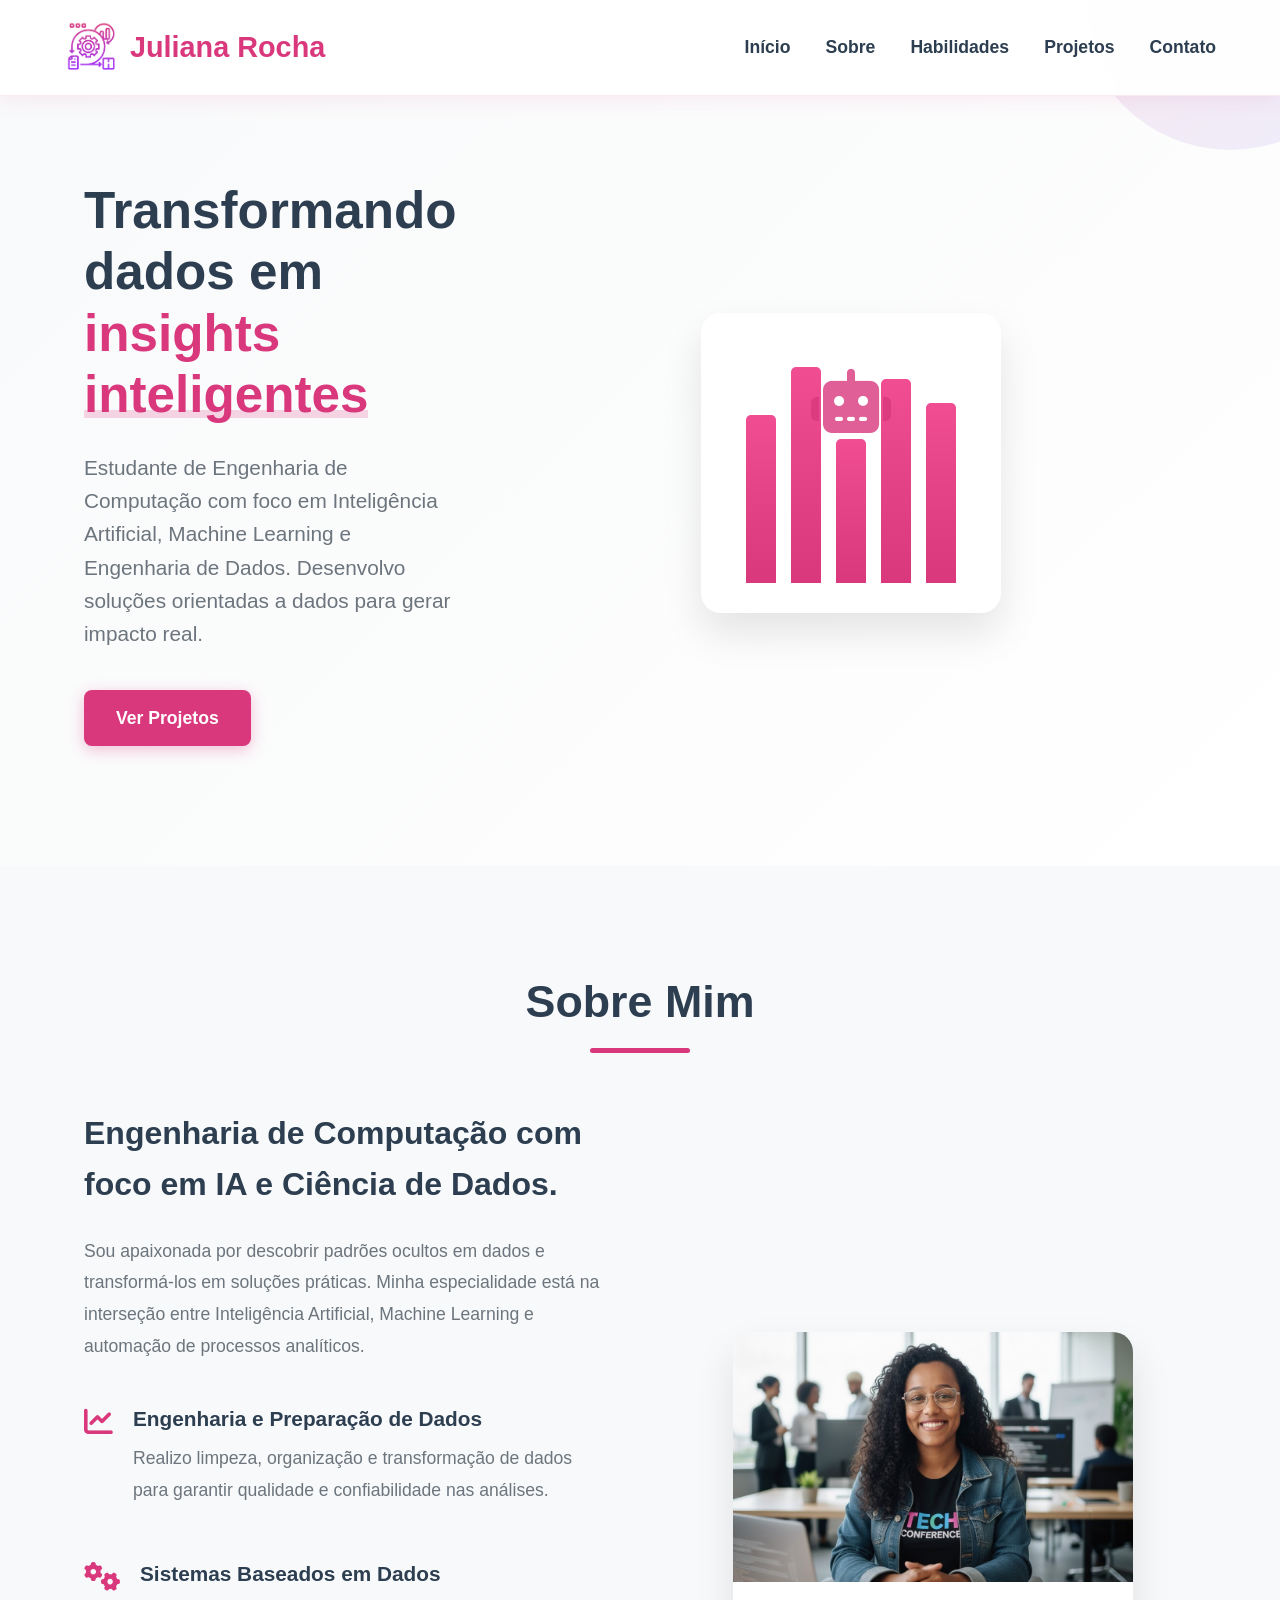
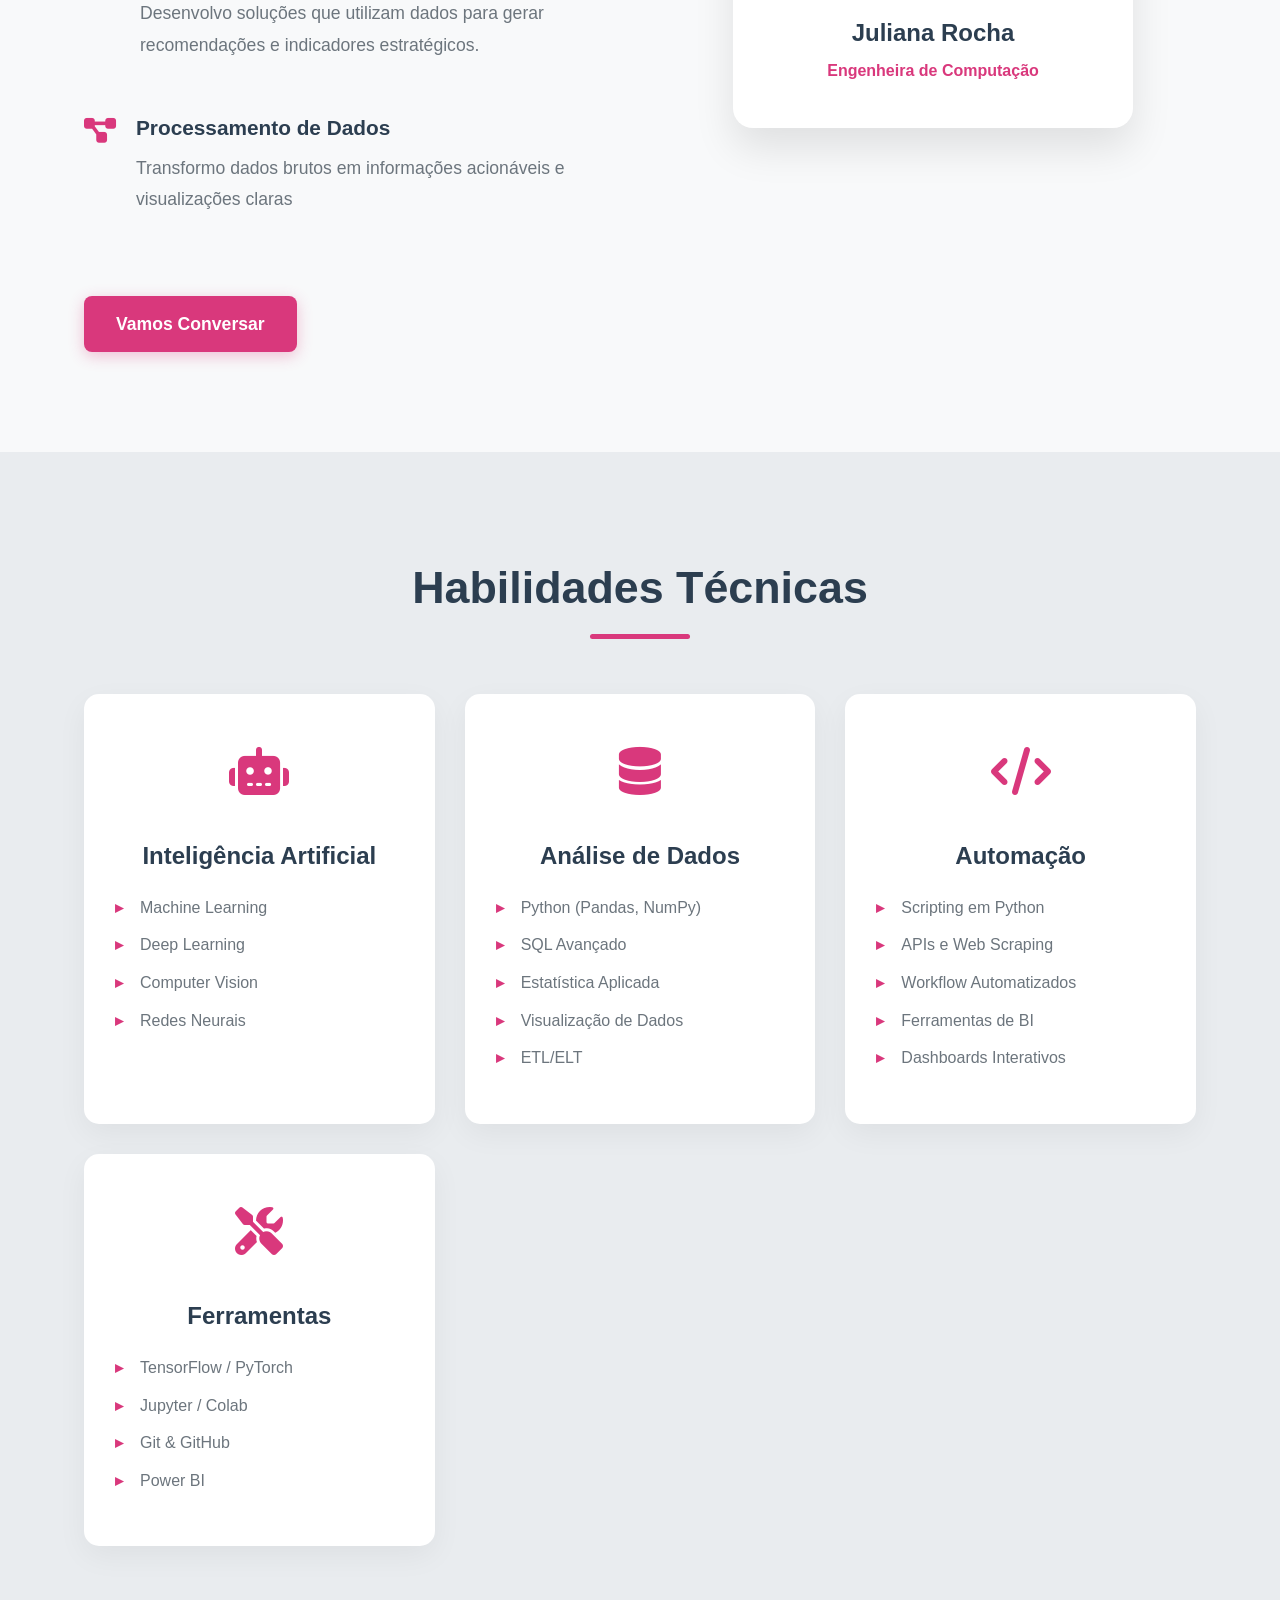
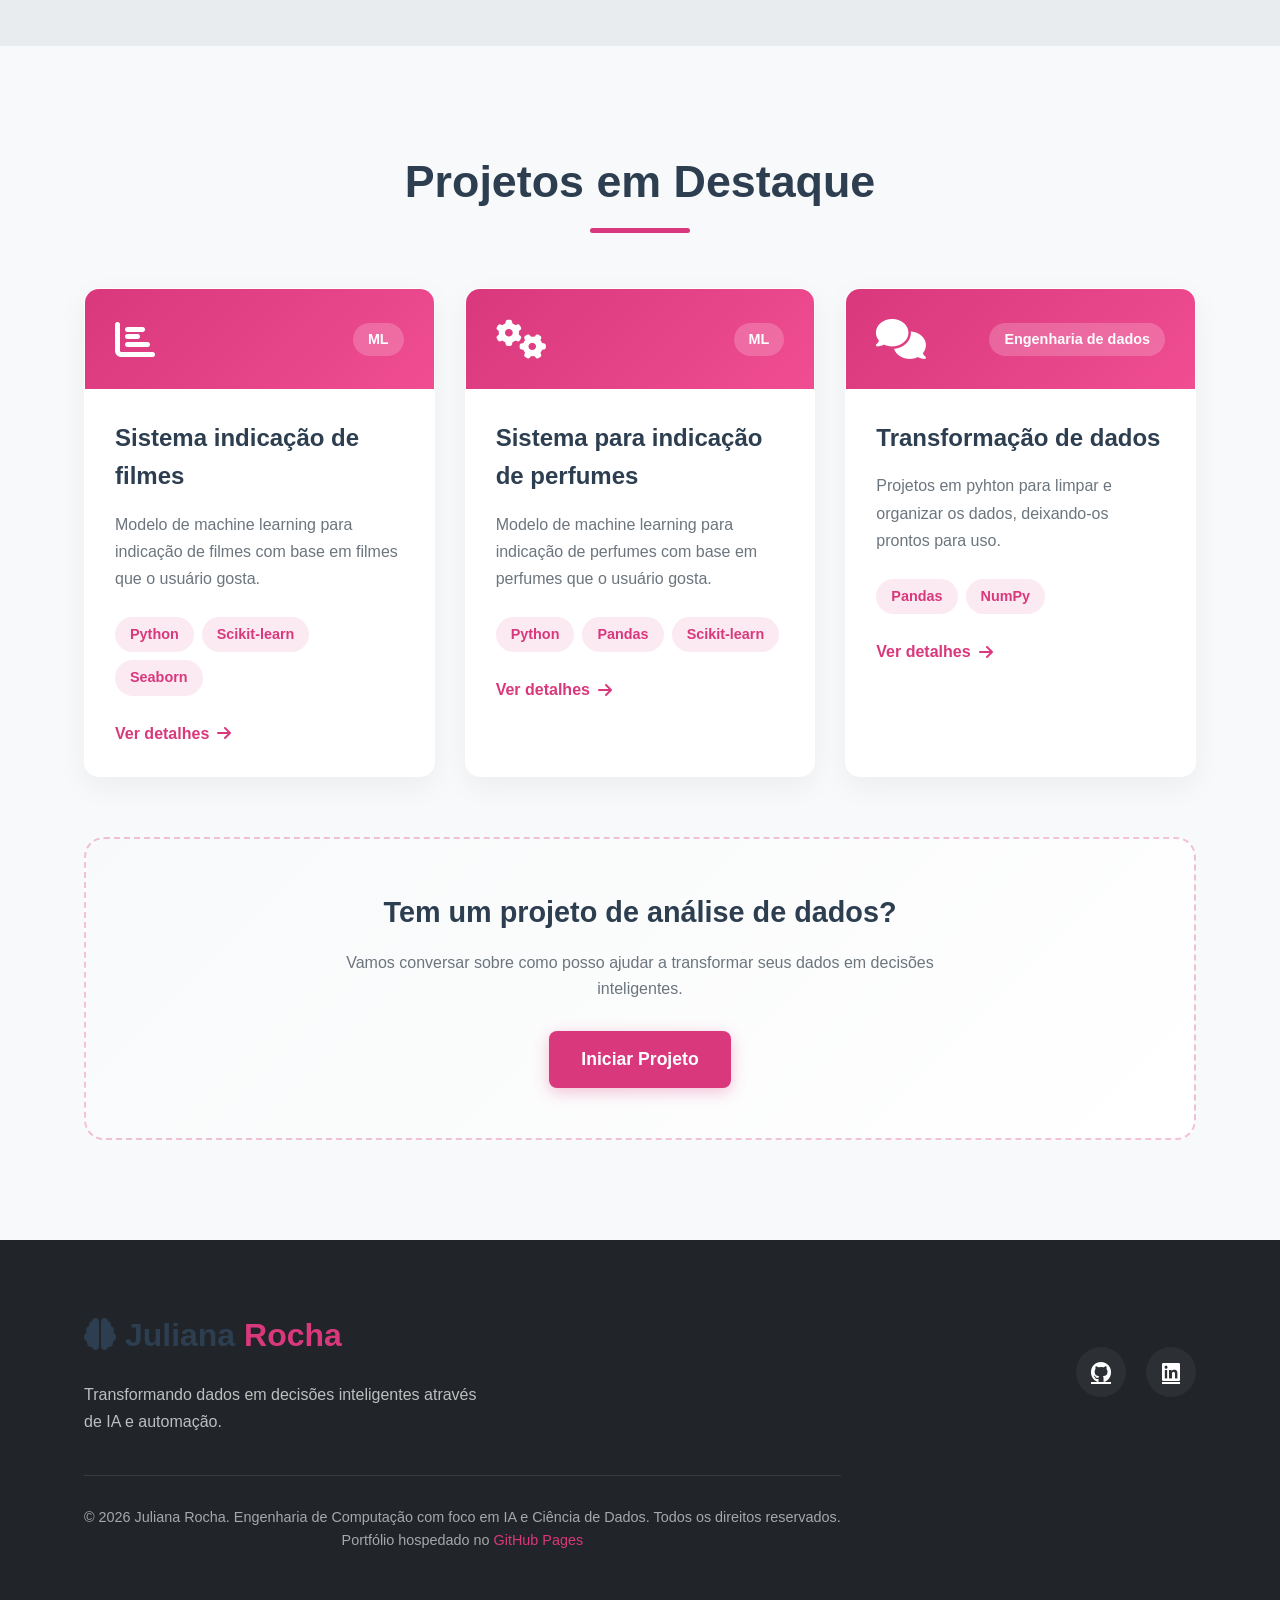
<file: index.html>
<!DOCTYPE html>
<html lang="pt-br">
  <head>
    <meta charset="UTF-8" />
    <meta name="viewport" content="width=device-width, initial-scale=1.0" />
    <title>Juliana Rocha</title>
    <link
      rel="stylesheet"
      href="https://cdnjs.cloudflare.com/ajax/libs/font-awesome/6.4.0/css/all.min.css"
    />
    <link rel="icon" href="logoSfundo.png" type="image/png" />
    <link rel="shortcut icon" href="logoSfundo.png" type="image/png" />
    <link rel="stylesheet" href="cssdapaginapessoal.css" />

    <!-- CSS da tela de loading -->
    <style>
      /* Tela de Loading */
      #loadingScreen {
        position: fixed;
        top: 0;
        left: 0;
        width: 100%;
        height: 100vh;
        background: white;
        display: flex;
        justify-content: center;
        align-items: center;
        z-index: 9999;
        animation: hideLoading 3s forwards;
      }

      .loading-content {
        display: flex;
        flex-direction: column;
        align-items: center;
        gap: 30px;
        text-align: center;
      }

      .loading-logo {
        width: 150px;
        height: 150px;
        object-fit: contain;
        animation: logoFloat 2s ease-in-out infinite;
      }

      .loading-bar-container {
        width: 200px;
        height: 4px;
        background: rgba(217, 56, 124, 0.1);
        border-radius: 2px;
        overflow: hidden;
      }

      .loading-bar {
        width: 0%;
        height: 100%;
        background: linear-gradient(90deg, #d9387c, #f04d92);
        animation: fillLoadingBar 3s linear forwards;
      }

      .loading-text {
        color: #2c3e50;
        font-weight: 500;
        font-size: 1rem;
        letter-spacing: 1px;
      }

      /* Esconde o conteúdo principal inicialmente */
      body > *:not(#loadingScreen) {
        opacity: 0;
        animation: showContent 0.5s ease 3s forwards;
      }

      /* Animações */
      @keyframes fillLoadingBar {
        0% {
          width: 0%;
        }
        100% {
          width: 100%;
        }
      }

      @keyframes hideLoading {
        0% {
          opacity: 1;
        }
        90% {
          opacity: 1;
        }
        100% {
          opacity: 0;
          visibility: hidden;
        }
      }

      @keyframes logoFloat {
        0%,
        100% {
          transform: translateY(0);
        }
        50% {
          transform: translateY(-10px);
        }
      }

      @keyframes showContent {
        to {
          opacity: 1;
        }
      }
    </style>
  </head>
  <body>
    <!-- Tela de Loading -->
    <div id="loadingScreen">
      <div class="loading-content">
        <img
          src="logoSfundo.png"
          alt="Logo Juliana Rocha"
          class="loading-logo"
        />
        <div class="loading-bar-container">
          <div class="loading-bar"></div>
        </div>
        <p class="loading-text">Carregando...</p>
      </div>
    </div>

    <!-- Conteúdo Principal -->
    <header>
      <div class="container nav-container">
        <a href="#home" class="logo">
          <img src="logoSfundo.png" alt="Logo Juliana Rocha" class="logo-img" />
          <span>Juliana Rocha</span>
        </a>
        <button class="mobile-menu-btn" id="mobileMenuBtn">
          <i class="fas fa-bars"></i>
        </button>
        <ul class="nav-links" id="navLinks">
          <li><a href="#home">Início</a></li>
          <li><a href="#about">Sobre</a></li>
          <li><a href="#skills">Habilidades</a></li>
          <li><a href="#projects">Projetos</a></li>
          <li><a href="#contact">Contato</a></li>
        </ul>
      </div>
    </header>

    <section class="hero" id="home">
      <div class="container hero-content">
        <div class="hero-text">
          <h1>
            Transformando dados em
            <span class="highlight">insights inteligentes</span>
          </h1>
          <p>
            
        Estudante de Engenharia de Computação com foco em Inteligência Artificial,
        Machine Learning e Engenharia de Dados. Desenvolvo soluções orientadas a dados
        para gerar impacto real.

          </p>
          <div class="hero-buttons">
            <a href="#projects" class="btn">Ver Projetos</a>
            
          </div>
        </div>
        <div class="hero-visual">
          <div class="data-visualization">
            <div class="chart-bar" style="height: 70%"></div>
            <div class="chart-bar" style="height: 90%"></div>
            <div class="chart-bar" style="height: 60%"></div>
            <div class="chart-bar" style="height: 85%"></div>
            <div class="chart-bar" style="height: 75%"></div>
            <div class="ai-icon">
              <i class="fas fa-robot"></i>
            </div>
          </div>
        </div>
      </div>
    </section>

    <section id="about">
      <div class="container">
        <h2 class="section-title">Sobre Mim</h2>
        <div class="about-content">
          <div class="about-text">
            <h3>Engenharia de Computação com foco em IA e Ciência de Dados.</h3>
            <p>
              Sou apaixonada por descobrir padrões ocultos em dados e
              transformá-los em soluções práticas. Minha especialidade está na
              interseção entre Inteligência Artificial, Machine Learning e
              automação de processos analíticos.
            </p>

            <div class="about-details">
              <div class="detail-item">
                <i class="fas fa-chart-line"></i>
                <div>
                  <h4>Engenharia e Preparação de Dados</h4>
                    <p>
                      Realizo limpeza, organização e transformação de dados para garantir qualidade
                      e confiabilidade nas análises.
                    </p>
                </div>
              </div>
              <div class="detail-item">
                <i class="fas fa-cogs"></i>
                <div>
                  <h4>Sistemas Baseados em Dados</h4>
                  <p>
                    Desenvolvo soluções que utilizam dados para gerar recomendações e indicadores
                    estratégicos.
                  </p>
                </div>
              </div>
              <div class="detail-item">
                <i class="fas fa-project-diagram"></i>
                <div>
                  <h4>Processamento de Dados</h4>
                  <p>
                    Transformo dados brutos em informações acionáveis e
                    visualizações claras
                  </p>
                </div>
              </div>
            </div>

            <a href="#contact" class="btn" style="margin-top: 30px"
              >Vamos Conversar</a
            >
          </div>
          <div class="about-image">
            <div class="profile-card">
              <img
                src="fotoJuliana.jpg"
                alt="Perfil IA e Dados"
                class="profile-img"
              />
              <div class="profile-info">
                <h4>Juliana Rocha</h4>
                <p>Engenheira de Computação</p>
          
                </div>
              </div>
            </div>
          </div>
        </div>
      </div>
    </section>

    <section id="skills" class="skills">
      <div class="container">
        <h2 class="section-title">Habilidades Técnicas</h2>
        <div class="skills-grid">
          <div class="skill-card">
            <div class="skill-icon">
              <i class="fas fa-robot"></i>
            </div>
            <h3>Inteligência Artificial</h3>
            <ul class="skill-list">
              <li>Machine Learning</li>
              <li>Deep Learning</li>
              <li>Computer Vision</li>
              <li>Redes Neurais</li>
            </ul>
          </div>
          <div class="skill-card">
            <div class="skill-icon">
              <i class="fas fa-database"></i>
            </div>
            <h3>Análise de Dados</h3>
            <ul class="skill-list">
              <li>Python (Pandas, NumPy)</li>
              <li>SQL Avançado</li>
              <li>Estatística Aplicada</li>
              <li>Visualização de Dados</li>
              <li>ETL/ELT</li>
            </ul>
          </div>
          <div class="skill-card">
            <div class="skill-icon">
              <i class="fas fa-code"></i>
            </div>
            <h3>Automação</h3>
            <ul class="skill-list">
              <li>Scripting em Python</li>
              <li>APIs e Web Scraping</li>
              <li>Workflow Automatizados</li>
              <li>Ferramentas de BI</li>
              <li>Dashboards Interativos</li>
            </ul>
          </div>
          <div class="skill-card">
            <div class="skill-icon">
              <i class="fas fa-tools"></i>
            </div>
            <h3>Ferramentas</h3>
            <ul class="skill-list">
              <li>TensorFlow / PyTorch</li>
              <li>Jupyter / Colab</li>
              <li>Git & GitHub</li>
              <li>Power BI</li>
            </ul>
          </div>
        </div>
      </div>
    </section>

    <section id="projects">
      <div class="container">
        <h2 class="section-title">Projetos em Destaque</h2>
        <div class="projects-grid">
          <div class="project-card">
            <div class="project-header">
              <i class="fas fa-chart-bar project-icon"></i>
              <div class="project-badge">ML</div>
            </div>
            <div class="project-info">
              <h3>Sistema indicação de filmes</h3>
              <p>
                Modelo de machine learning para indicação de filmes com base em filmes que o usuário gosta.
              </p>
              <div class="project-tags">
                <span class="tag">Python</span>
                <span class="tag">Scikit-learn</span>
                <span class="tag">Seaborn</span>
              </div>
              <a href="https://github.com/Juliana001/Projetos-pessoais--InteligenciaArtificial/blob/main/Projetos%20Machine%20Learning/Machine_learning_para_recomenda%C3%A7%C3%A3o_de_filmes.ipynb" class="project-link"
                >Ver detalhes <i class="fas fa-arrow-right"></i
              ></a>
            </div>
          </div>
          <div class="project-card">
            <div class="project-header">
              <i class="fas fa-cogs project-icon"></i>
              <div class="project-badge">ML</div>
            </div>
            <div class="project-info">
              <h3>Sistema para indicação de perfumes</h3>
              <p>
                Modelo de machine learning para indicação de perfumes com base em perfumes que o usuário gosta.
              </p>
              <div class="project-tags">
                <span class="tag">Python</span>
                <span class="tag">Pandas</span>
                <span class="tag">Scikit-learn</span>
              </div>
              <a href="https://github.com/Juliana001/Projetos-pessoais--InteligenciaArtificial/blob/main/Projetos%20Machine%20Learning/IndicadorDePerfumes.ipynb" class="project-link"
                >Ver detalhes <i class="fas fa-arrow-right"></i
              ></a>
            </div>
          </div>
          <div class="project-card">
            <div class="project-header">
              <i class="fas fa-comments project-icon"></i>
              <div class="project-badge">Engenharia de dados</div>
            </div>
            <div class="project-info">
              <h3>Transformação de dados</h3>
              <p>
                Projetos em pyhton para limpar e organizar os dados, deixando-os prontos para uso.
              </p>
              <div class="project-tags">
                <span class="tag">Pandas</span>
                <span class="tag">NumPy</span>
              
              </div>
              <a href="https://github.com/Juliana001/AnaliseDeDados_projetosPessoais/blob/main/Tratamento_de_dados/LimpezaDadosEnade2023.ipynb" class="project-link"
                >Ver detalhes <i class="fas fa-arrow-right"></i
              ></a>
            </div>
          </div>
        </div>

        <div class="projects-cta">
          <h3>Tem um projeto de análise de dados?</h3>
          <p>
            Vamos conversar sobre como posso ajudar a transformar seus dados em
            decisões inteligentes.
          </p>
          <a href="#contact" class="btn">Iniciar Projeto</a>
        </div>
      </div>
    </section>

    
          
    <footer>
      <div class="container">
        <div class="footer-content">
          <div class="footer-logo">
            <a href="#home" class="logo">
              <i class="fas fa-brain"></i> Juliana<span> Rocha</span>
            </a>
            <p>
              Transformando dados em decisões inteligentes através de IA e
              automação.
            </p>
          </div>
          <div class="social-links">
            <a
              href="https://github.com/Juliana001"
              target="_blank"
              class="social-link"
            >
              <i class="fab fa-github"></i>
            </a>
            <a
              href="https://www.linkedin.com/in/juliana-do-nascimento-rocha-a70154205/"
              target="_blank"
              class="social-link"
            >
              <i class="fab fa-linkedin"></i>
            </a>
            
        </div>
        <div class="footer-bottom">
          <p>
            © 2026 Juliana Rocha. Engenharia de Computação com foco em IA e Ciência de Dados. Todos os
            direitos reservados.
          </p>
          <p>
            Portfólio hospedado no
            <a href="https://pages.github.com/" target="_blank">GitHub Pages</a>
          </p>
        </div>
      </div>
    </footer>

    <!-- JavaScript mínimo para o menu mobile -->
    <script>
      // Menu mobile toggle
      document.addEventListener('DOMContentLoaded', function () {
        const mobileMenuBtn = document.getElementById('mobileMenuBtn')
        const navLinks = document.getElementById('navLinks')

        if (mobileMenuBtn && navLinks) {
          mobileMenuBtn.addEventListener('click', function () {
            navLinks.classList.toggle('active')
            mobileMenuBtn.innerHTML = navLinks.classList.contains('active')
              ? '<i class="fas fa-times"></i>'
              : '<i class="fas fa-bars"></i>'
          })
        }
      })
    </script>
  </body>
</html>
</file>
<file: cssdapaginapessoal.css>
/* Reset e configurações gerais */
* {
    margin: 0;
    padding: 0;
    box-sizing: border-box;
    font-family: 'Segoe UI', Tahoma, Geneva, Verdana, sans-serif;
}

:root {
    --primary-color: #d9387c;
    --primary-dark: #b82a68;
    --primary-light: #f04d92;
    --secondary-color: #2c3e50;
    --accent-color: #6c5ce7;
    --light-color: #f8f9fa;
    --dark-color: #212529;
    --gray-color: #6c757d;
    --light-gray: #e9ecef;
}

html {
    scroll-behavior: smooth;
}

body {
    line-height: 1.6;
    color: var(--dark-color);
    background-color: var(--light-color);
    opacity: 1;
}

.container {
    width: 90%;
    max-width: 1200px;
    margin: 0 auto;
    padding: 0 20px;
}

section {
    padding: 100px 0;
}

/* Cabeçalho e navegação */
header {
    background-color: rgba(255, 255, 255, 0.95);
    backdrop-filter: blur(10px);
    position: fixed;
    width: 100%;
    top: 0;
    z-index: 1000;
    box-shadow: 0 2px 20px rgba(217, 56, 124, 0.1);
    border-bottom: 1px solid rgba(217, 56, 124, 0.1);
}

.logo-img {
    height: 55px;
    width: auto;
    margin-right: 1px;
}

.nav-container {
    display: flex;
    justify-content: space-between;
    align-items: center;
    padding: 20px 0;
}

.logo {
    font-size: 1.8rem;
    font-weight: 700;
    color: var(--secondary-color);
    text-decoration: none;
    display: flex;
    align-items: center;
    gap: 10px;
}

.logo span {
    color: var(--primary-color);
}

.nav-links {
    display: flex;
    list-style: none;
}

.nav-links li {
    margin-left: 35px;
}

.nav-links a {
    color: var(--secondary-color);
    text-decoration: none;
    font-weight: 600;
    transition: all 0.3s;
    font-size: 1.1rem;
    position: relative;
}

.nav-links a:hover {
    color: var(--primary-color);
}

.nav-links a::after {
    content: '';
    position: absolute;
    width: 0;
    height: 2px;
    background: var(--primary-color);
    bottom: -5px;
    left: 0;
    transition: width 0.3s;
}

.nav-links a:hover::after {
    width: 100%;
}

.mobile-menu-btn {
    display: none;
    background: none;
    border: none;
    color: var(--secondary-color);
    font-size: 1.5rem;
    cursor: pointer;
}

/* Hero Section */
.hero {
    background: linear-gradient(135deg, #f8f9fa 0%, #ffffff 100%);
    padding: 180px 0 120px;
    position: relative;
    overflow: hidden;
}

.hero::before {
    content: '';
    position: absolute;
    width: 300px;
    height: 300px;
    border-radius: 50%;
    background: linear-gradient(135deg, rgba(217, 56, 124, 0.1) 0%, rgba(108, 92, 231, 0.1) 100%);
    top: -150px;
    right: -100px;
}

.hero-content {
    display: flex;
    align-items: center;
    justify-content: space-between;
    gap: 50px;
}

.hero-text {
    flex: 1;
}

.hero-text h1 {
    font-size: 3.2rem;
    margin-bottom: 25px;
    color: var(--secondary-color);
    line-height: 1.2;
}

.hero-text h1 .highlight {
    color: var(--primary-color);
    position: relative;
}

.hero-text h1 .highlight::after {
    content: '';
    position: absolute;
    width: 100%;
    height: 8px;
    background-color: rgba(217, 56, 124, 0.2);
    bottom: 5px;
    left: 0;
    z-index: -1;
}

.hero-text p {
    font-size: 1.3rem;
    max-width: 600px;
    margin-bottom: 40px;
    color: var(--gray-color);
}

.hero-buttons {
    display: flex;
    gap: 20px;
}

.btn {
    display: inline-block;
    background-color: var(--primary-color);
    color: white;
    padding: 14px 32px;
    border-radius: 8px;
    text-decoration: none;
    font-weight: 600;
    transition: all 0.3s;
    border: none;
    cursor: pointer;
    font-size: 1.1rem;
    box-shadow: 0 4px 15px rgba(217, 56, 124, 0.3);
}

.btn:hover {
    background-color: var(--primary-dark);
    transform: translateY(-3px);
    box-shadow: 0 8px 20px rgba(217, 56, 124, 0.4);
}

.btn-outline {
    display: inline-block;
    background-color: transparent;
    color: var(--primary-color);
    padding: 14px 32px;
    border-radius: 8px;
    text-decoration: none;
    font-weight: 600;
    transition: all 0.3s;
    border: 2px solid var(--primary-color);
    cursor: pointer;
    font-size: 1.1rem;
}

.btn-outline:hover {
    background-color: var(--primary-color);
    color: white;
    transform: translateY(-3px);
}

.hero-visual {
    flex: 10;
    display: flex;
    justify-content: center;
}

.data-visualization {
    width: 300px;
    height: 300px;
    position: relative;
    display: flex;
    align-items: flex-end;
    justify-content: center;
    gap: 15px;
    padding: 30px;
    background: white;
    border-radius: 20px;
    box-shadow: 0 20px 40px rgba(0, 0, 0, 0.1);
}

.chart-bar {
    width: 30px;
    background: linear-gradient(to top, var(--primary-color), var(--primary-light));
    border-radius: 5px 5px 0 0;
    transition: height 0.5s ease;
}

.ai-icon {
    position: absolute;
    top: 30%;
    left: 50%;
    transform: translate(-50%, -50%);
    font-size: 4rem;
    color: var(--primary-color);
    opacity: 0.8;
}

/* Seções */
.section-title {
    text-align: center;
    margin-bottom: 70px;
    font-size: 2.8rem;
    color: var(--secondary-color);
    position: relative;
}

.section-title::after {
    content: '';
    position: absolute;
    width: 100px;
    height: 5px;
    background-color: var(--primary-color);
    bottom: -15px;
    left: 50%;
    transform: translateX(-50%);
    border-radius: 5px;
}

/* Sobre */
.about-content {
    display: flex;
    align-items: center;
    gap: 60px;
}

.about-text {
    flex: 1;
}

.about-text h3 {
    font-size: 2rem;
    margin-bottom: 25px;
    color: var(--secondary-color);
}

.about-text p {
    margin-bottom: 25px;
    color: var(--gray-color);
    font-size: 1.1rem;
    line-height: 1.8;
}

.about-details {
    margin-top: 40px;
}

.detail-item {
    display: flex;
    align-items: flex-start;
    gap: 20px;
    margin-bottom: 25px;
}

.detail-item i {
    font-size: 1.8rem;
    color: var(--primary-color);
    margin-top: 5px;
}

.detail-item h4 {
    font-size: 1.3rem;
    margin-bottom: 8px;
    color: var(--secondary-color);
}

.about-image {
    flex: 1;
    text-align: center;
}

.profile-card {
    background: white;
    border-radius: 20px;
    overflow: hidden;
    box-shadow: 0 20px 40px rgba(0, 0, 0, 0.1);
    max-width: 400px;
    margin: 0 auto;
}

.profile-img {
    width: 100%;
    height: 250px;
    object-fit: cover;
}

.profile-info {
    padding: 25px;
}

.profile-info h4 {
    font-size: 1.5rem;
    margin-bottom: 5px;
    color: var(--secondary-color);
}

.profile-info p {
    color: var(--primary-color);
    font-weight: 600;
    margin-bottom: 20px;
}

.profile-stats {
    display: flex;
    justify-content: space-around;
    border-top: 1px solid var(--light-gray);
    padding-top: 20px;
}

.stat {
    text-align: center;
}

.stat-number {
    display: block;
    font-size: 2rem;
    font-weight: 700;
    color: var(--primary-color);
}

.stat-label {
    font-size: 0.9rem;
    color: var(--gray-color);
}

/* Habilidades */
.skills {
    background-color: var(--light-gray);
}

.skills-grid {
    display: grid;
    grid-template-columns: repeat(auto-fill, minmax(280px, 1fr));
    gap: 30px;
}

.skill-card {
    background-color: white;
    padding: 40px 30px;
    border-radius: 15px;
    box-shadow: 0 10px 30px rgba(0, 0, 0, 0.05);
    text-align: center;
    transition: all 0.3s;
    border: 1px solid transparent;
}

.skill-card:hover {
    transform: translateY(-10px);
    box-shadow: 0 20px 40px rgba(217, 56, 124, 0.1);
    border-color: rgba(217, 56, 124, 0.2);
}

.skill-icon {
    font-size: 3rem;
    color: var(--primary-color);
    margin-bottom: 25px;
}

.skill-card h3 {
    margin-bottom: 20px;
    color: var(--secondary-color);
    font-size: 1.5rem;
}

.skill-list {
    list-style: none;
    text-align: left;
}

.skill-list li {
    margin-bottom: 12px;
    color: var(--gray-color);
    position: relative;
    padding-left: 25px;
}

.skill-list li::before {
    content: '▸';
    color: var(--primary-color);
    position: absolute;
    left: 0;
    font-weight: bold;
}

/* Projetos */
.projects-grid {
    display: grid;
    grid-template-columns: repeat(auto-fill, minmax(320px, 1fr));
    gap: 30px;
    margin-bottom: 60px;
}

.project-card {
    background-color: white;
    border-radius: 15px;
    overflow: hidden;
    box-shadow: 0 10px 30px rgba(0, 0, 0, 0.05);
    transition: all 0.3s;
    border: 1px solid transparent;
}

.project-card:hover {
    transform: translateY(-10px);
    box-shadow: 0 20px 40px rgba(217, 56, 124, 0.1);
    border-color: rgba(217, 56, 124, 0.2);
}

.project-header {
    background: linear-gradient(135deg, var(--primary-color), var(--primary-light));
    padding: 30px;
    position: relative;
    display: flex;
    justify-content: space-between;
    align-items: center;
}

.project-icon {
    font-size: 2.5rem;
    color: white;
}

.project-badge {
    background: rgba(255, 255, 255, 0.2);
    color: white;
    padding: 5px 15px;
    border-radius: 20px;
    font-size: 0.9rem;
    font-weight: 600;
    backdrop-filter: blur(10px);
}

.project-info {
    padding: 30px;
}

.project-info h3 {
    margin-bottom: 15px;
    color: var(--secondary-color);
    font-size: 1.5rem;
}

.project-info p {
    margin-bottom: 20px;
    color: var(--gray-color);
    line-height: 1.7;
}

.project-tags {
    display: flex;
    flex-wrap: wrap;
    gap: 8px;
    margin: 25px 0;
}

.tag {
    background-color: rgba(217, 56, 124, 0.1);
    color: var(--primary-color);
    padding: 6px 15px;
    border-radius: 20px;
    font-size: 0.9rem;
    font-weight: 600;
}

.project-link {
    color: var(--primary-color);
    text-decoration: none;
    font-weight: 600;
    display: inline-flex;
    align-items: center;
    gap: 8px;
    transition: gap 0.3s;
}

.project-link:hover {
    gap: 15px;
}

.projects-cta {
    text-align: center;
    background: linear-gradient(135deg, #f8f9fa 0%, #ffffff 100%);
    padding: 50px;
    border-radius: 20px;
    border: 2px dashed rgba(217, 56, 124, 0.3);
}

.projects-cta h3 {
    font-size: 1.8rem;
    margin-bottom: 15px;
    color: var(--secondary-color);
}

.projects-cta p {
    max-width: 600px;
    margin: 0 auto 30px;
    color: var(--gray-color);
}

/* Contato */
.contact {
    background-color: var(--secondary-color);
    color: white;
}

.contact .section-title {
    color: white;
}

.contact-content {
    display: flex;
    gap: 60px;
    align-items: flex-start;
}

.contact-info {
    flex: 1;
    display: grid;
    grid-template-columns: repeat(auto-fill, minmax(200px, 1fr));
    gap: 40px;
}

.contact-item {
    text-align: center;
    padding: 30px 20px;
    background: rgba(255, 255, 255, 0.05);
    border-radius: 15px;
    transition: all 0.3s;
}

.contact-item:hover {
    background: rgba(255, 255, 255, 0.1);
    transform: translateY(-5px);
}

.contact-icon {
    font-size: 2.5rem;
    color: var(--primary-color);
    margin-bottom: 20px;
}

.contact-item h3 {
    margin-bottom: 10px;
    font-size: 1.3rem;
}

.contact-form {
    flex: 1;
    background: rgba(255, 255, 255, 0.05);
    padding: 40px;
    border-radius: 15px;
}

.contact-form h3 {
    font-size: 1.8rem;
    margin-bottom: 30px;
}

.form-group {
    margin-bottom: 25px;
}

.form-group input,
.form-group textarea {
    width: 100%;
    padding: 15px;
    border: none;
    border-radius: 10px;
    background: rgba(255, 255, 255, 0.1);
    color: white;
    font-size: 1rem;
    border: 1px solid rgba(255, 255, 255, 0.1);
    transition: all 0.3s;
}

.form-group input:focus,
.form-group textarea:focus {
    outline: none;
    border-color: var(--primary-color);
    background: rgba(255, 255, 255, 0.15);
}

.form-group input::placeholder,
.form-group textarea::placeholder {
    color: rgba(255, 255, 255, 0.6);
}

/* Rodapé */
footer {
    background-color: var(--dark-color);
    color: white;
    padding: 70px 0 30px;
}

.footer-content {
    display: flex;
    justify-content: space-between;
    align-items: center;
    margin-bottom: 50px;
    flex-wrap: wrap;
    gap: 40px;
}

.footer-logo .logo {
    font-size: 2rem;
    margin-bottom: 20px;
    display: inline-block;
}

.footer-logo p {
    max-width: 400px;
    color: rgba(255, 255, 255, 0.7);
    line-height: 1.7;
}

.social-links {
    display: flex;
    gap: 20px;
}

.social-link {
    display: flex;
    align-items: center;
    justify-content: center;
    width: 50px;
    height: 50px;
    border-radius: 50%;
    background: rgba(255, 255, 255, 0.05);
    color: white;
    font-size: 1.3rem;
    transition: all 0.3s;
}

.social-link:hover {
    background: var(--primary-color);
    transform: translateY(-5px);
}

.footer-bottom {
    text-align: center;
    padding-top: 30px;
    border-top: 1px solid rgba(255, 255, 255, 0.1);
    color: rgba(255, 255, 255, 0.6);
    font-size: 0.9rem;
}

.footer-bottom a {
    color: var(--primary-color);
    text-decoration: none;
}

/* Responsividade */
@media (max-width: 992px) {
    .hero-content {
        flex-direction: column;
        text-align: center;
    }
    
    .hero-buttons {
        justify-content: center;
    }
    
    .about-content {
        flex-direction: column;
    }
    
    .contact-content {
        flex-direction: column;
    }
    
    .hero-text h1 {
        font-size: 2.8rem;
    }
}

@media (max-width: 768px) {
    .nav-links {
        display: none;
        position: absolute;
        top: 100%;
        left: 0;
        width: 100%;
        background-color: white;
        flex-direction: column;
        padding: 20px;
        text-align: center;
        box-shadow: 0 10px 20px rgba(0, 0, 0, 0.1);
        border-top: 1px solid var(--light-gray);
    }

    .nav-links.active {
        display: flex;
    }

    .nav-links li {
        margin: 15px 0;
    }

    .mobile-menu-btn {
        display: block;
    }

    .hero-text h1 {
        font-size: 2.3rem;
    }

    .hero-text p {
        font-size: 1.1rem;
    }

    .section-title {
        font-size: 2.2rem;
    }
    
    section {
        padding: 80px 0;
    }
}

@media (max-width: 576px) {
    .hero-text h1 {
        font-size: 2rem;
    }

    .btn, .btn-outline {
        padding: 12px 25px;
        font-size: 1rem;
    }
    
    .hero-buttons {
        flex-direction: column;
        align-items: center;
    }
    
    .skills-grid, .projects-grid {
        grid-template-columns: 1fr;
    }
    
    .contact-info {
        grid-template-columns: 1fr;
    }
}
/* Garantir footer sempre no final */
body {
  min-height: 100vh;
  display: flex;
  flex-direction: column;
}

footer {
  margin-top: auto;
}
</file>
